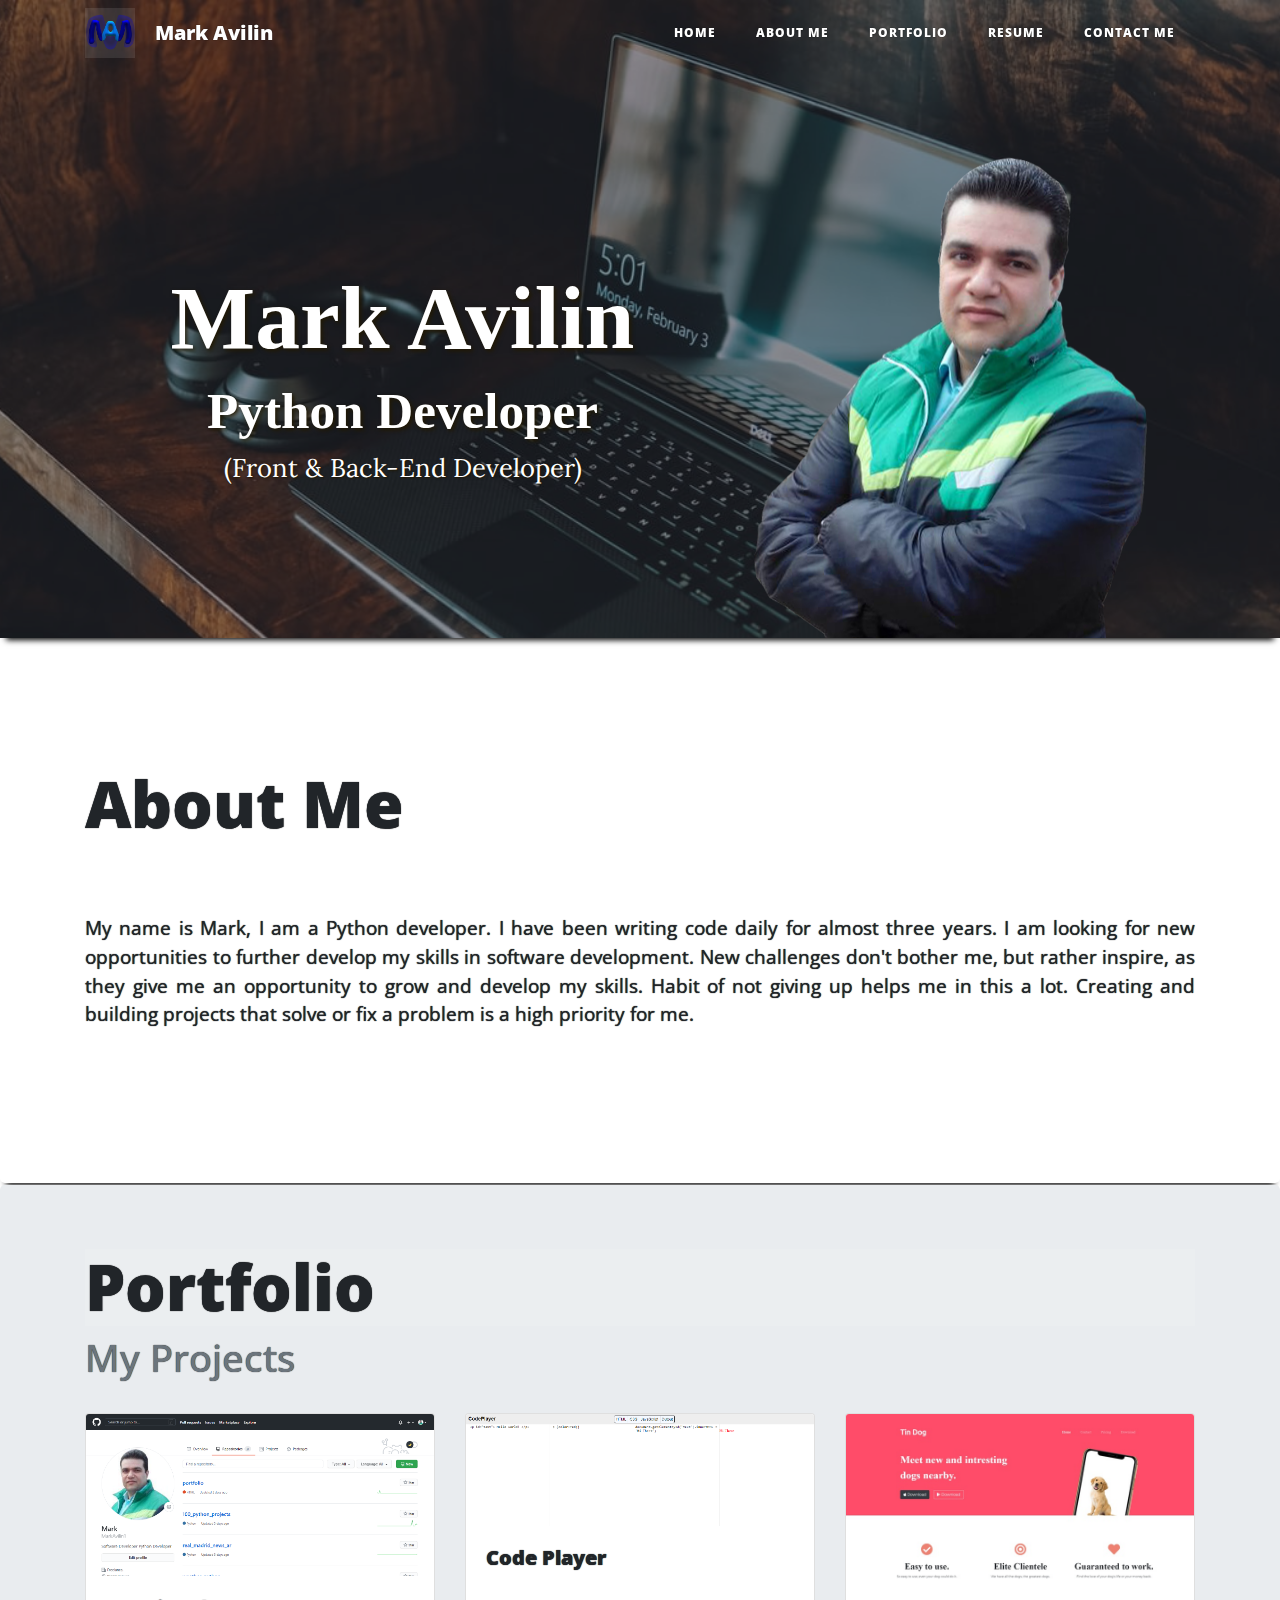
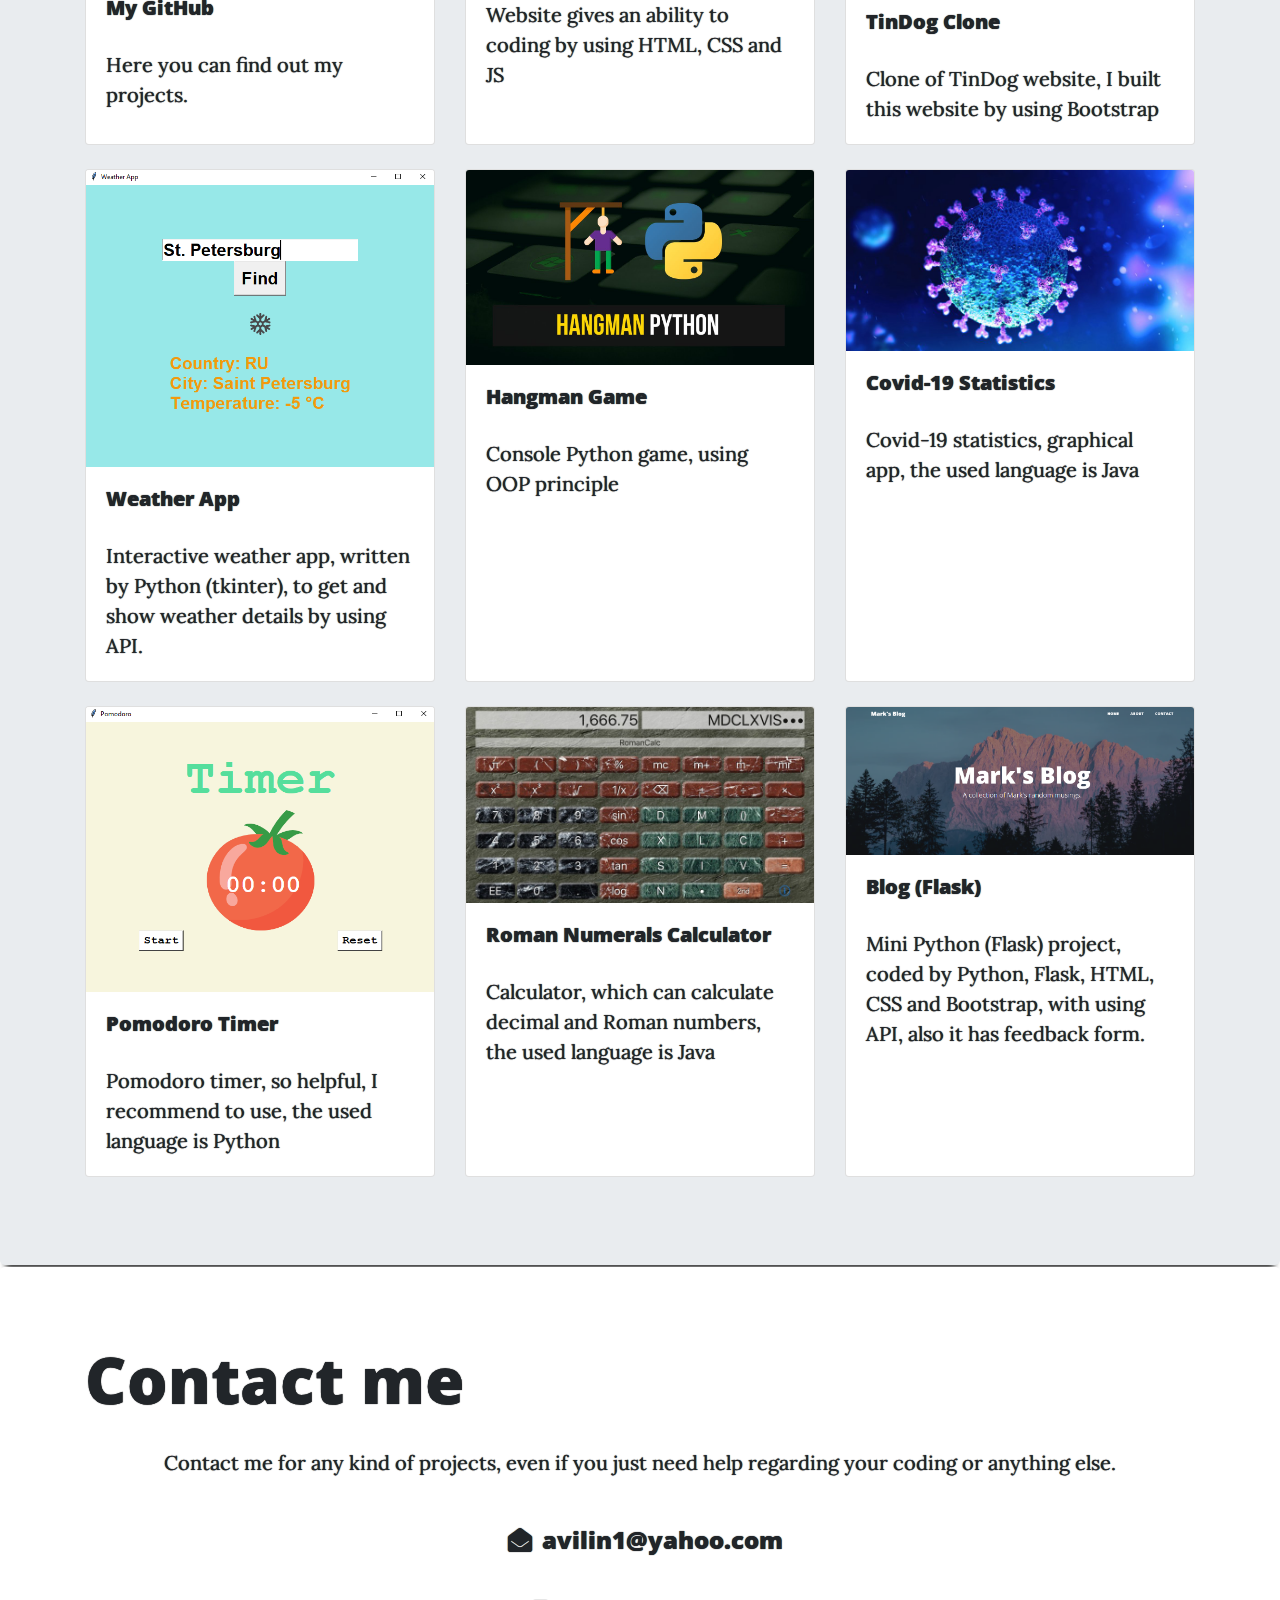
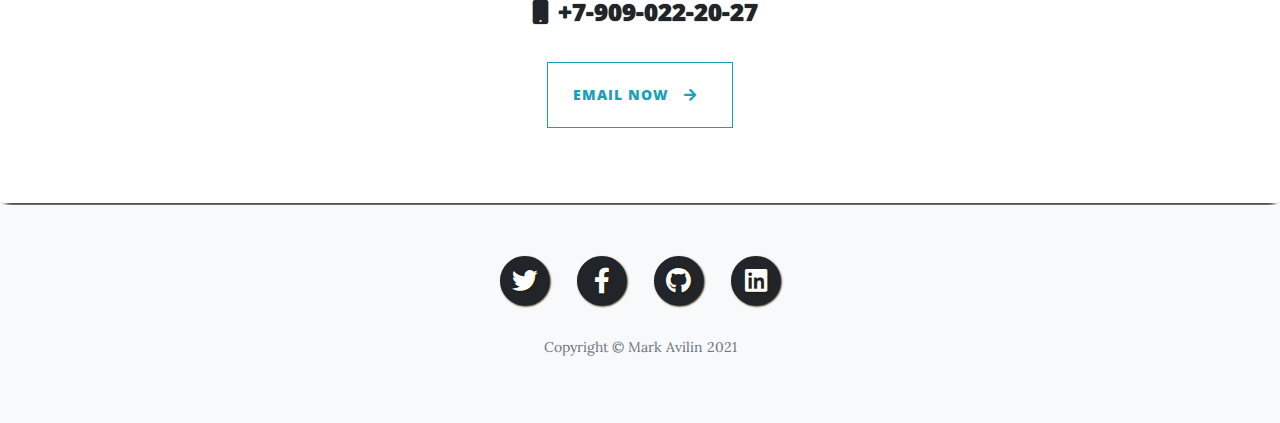
<file: index.html>
<!DOCTYPE html>
<html lang="en">

<head>

  <meta charset="utf-8">
  <meta name="viewport" content="width=device-width, initial-scale=1, shrink-to-fit=no">
  <meta name="description" content="">
  <meta name="author" content="">

  <title>Mark Avilin</title>

  <!-- Bootstrap core CSS -->
  <link href="vendor/bootstrap/css/bootstrap.min.css" rel="stylesheet">

  <!-- Custom fonts for this template -->
  <link href="vendor/fontawesome-free/css/all.min.css" rel="stylesheet" type="text/css">
  <link href='https://fonts.googleapis.com/css?family=Lora:400,700,400italic,700italic' rel='stylesheet' type='text/css'>
  <link href='https://fonts.googleapis.com/css?family=Open+Sans:300italic,400italic,600italic,700italic,800italic,400,300,600,700,800' rel='stylesheet' type='text/css'>

  <!-- Bootstrap style link -->
  <link href="https://cdn.jsdelivr.net/npm/bootstrap@5.0.0-beta1/dist/css/bootstrap.min.css" rel="stylesheet" integrity="sha384-giJF6kkoqNQ00vy+HMDP7azOuL0xtbfIcaT9wjKHr8RbDVddVHyTfAAsrekwKmP1" crossorigin="anonymous">


  <!-- Bootstrap scripts -->
  <script src="https://cdn.jsdelivr.net/npm/bootstrap@5.0.0-beta1/dist/js/bootstrap.bundle.min.js" integrity="sha384-ygbV9kiqUc6oa4msXn9868pTtWMgiQaeYH7/t7LECLbyPA2x65Kgf80OJFdroafW" crossorigin="anonymous"></script>
  <script src="https://cdn.jsdelivr.net/npm/@popperjs/core@2.5.4/dist/umd/popper.min.js" integrity="sha384-q2kxQ16AaE6UbzuKqyBE9/u/KzioAlnx2maXQHiDX9d4/zp8Ok3f+M7DPm+Ib6IU" crossorigin="anonymous"></script>
  <script src="https://cdn.jsdelivr.net/npm/bootstrap@5.0.0-beta1/dist/js/bootstrap.min.js" integrity="sha384-pQQkAEnwaBkjpqZ8RU1fF1AKtTcHJwFl3pblpTlHXybJjHpMYo79HY3hIi4NKxyj" crossorigin="anonymous"></script>

  
  
  
  
  <!-- Custom styles for this template -->
  <link href="css/clean-blog.min.css" rel="stylesheet">
  <link rel="stylesheet" href="css/styles.css">



  <!-- Site icon -->
  <link rel="icon" href="img/Logo.png">

</head>

<body>

  <!-- Navigation -->
  <nav class="navbar navbar-expand-lg navbar-light fixed-top" id="mainNav">
    <div class="container">
      <img src="img/Logo.png" alt="Logo" id="logo-img"><a class="navbar-brand" href="index.html"> Mark Avilin</a>
      <button class="navbar-toggler navbar-toggler-right" type="button" data-toggle="collapse" data-target="#navbarResponsive" aria-controls="navbarResponsive" aria-expanded="false" aria-label="Toggle navigation">
        Menu
        <i class="fas fa-bars"></i>
      </button>
      <div class="collapse navbar-collapse" id="navbarResponsive">
        <ul class="navbar-nav ml-auto">
          <li class="nav-item">
            <a class="nav-link" href="index.html">Home</a>
          </li>
          <li class="nav-item">
            <a class="nav-link" href="#about">About me</a>
          </li>
          <li class="nav-item">
            <a class="nav-link" href="#portfolio">portfolio</a>
          </li>
          <li class="nav-item">
            <a class="nav-link" href="https://markavilin1.github.io/resume/" target="_blank">Resume</a>
          </li>
          <li class="nav-item">
            <a class="nav-link" href="#contact">Contact me</a>
          </li>
        </ul>
      </div>
    </div>
  </nav>

  <!-- Page Header -->
  <header class="masthead" style="background-image: url('img/bg.jpeg'); background-attachment: fixed;">
    <div class="overlay"></div>
    <div class="container">
      <div class="row">
        <div class="col-lg-7 mx-auto header-detail">
            <h1 class="montserratalternates">Mark Avilin</h1>
            <h2>Python Developer</h2>
            <span class="subheading">(Front & Back-End Developer)</span>
        </div>
        <div class="col-lg-5 mx-auto">
          <img src="img/main-img.png" alt="Mark Avilin"  id="header-image" class="img-fluid">
        </div>
      </div>
    </div>
  </header>

  <!--About me section-->

  <section class="jumbotron bg-white" id="about">
    <div class="container">
      <h1 class="card-title center display-4 title1">About Me</h1>
      <br>
      <p class="card-text">
        My name is Mark, I am a Python developer. I have been writing code daily for almost three years. I am looking for new opportunities to further develop my skills 
        in software development. New challenges don't bother me, but rather inspire, as they give me an opportunity to grow and develop my skills. Habit of not giving up 
        helps me in this a lot. Creating and building projects that solve or fix a problem is a high priority for me.
      </p>
    </div>
  </section>
  
  <!--Portfolio-->

  <section class="jumbotron" id="portfolio" style="background-image: url(img/home-bg1.jpg);background-attachment: fixed;background-size: cover;">
    <div class="container">
    <h1 class="display-4  title1">Portfolio</h1>
    <h3 class="card-text title2 text-muted">My Projects</h3>

    <div class="row row-cols-1 row-cols-md-3">
      <div class="col mb-4">
        <div class="card h-100">
        <a href="https://github.com/MarkAvilin1?tab=repositories" class="center" target="_blank">  <img src="img/github.png" class="card-img-top " alt="GitHub">
          <div class="card-body">
            <h5 class="card-title title">My GitHub</h5></a>
            <p class="card-text">Here you can find out my projects. </p>
          </div>
        </div>
      </div>
      <div class="col mb-4">
        <div class="card h-100">
        <a href="https://markavilin1.github.io/MyCodePlayer/" class="center" target="_blank">  <img src="img/code.png" class="card-img-top " alt="Code Player">
          <div class="card-body">
            <h5 class="card-title title">Code Player</h5></a>
            <p class="card-text">Website gives an ability to coding by using HTML, CSS and JS</p>
          </div>
        </div>
      </div>
      <div class="col mb-4">
        <div class="card h-100">
        <a href="https://github.com/MarkAvilin1/100_python_projects/tree/master/src/tindog" class="center" target="_blank">  <img src="img/tindog.jpg" class="card-img-top " alt="TinDog">
          <div class="card-body">
            <h5 class="card-title title">TinDog Clone</h5></a>
            <p class="card-text">Clone of TinDog website, I built this website by using Bootstrap</p>
          </div>
        </div>
      </div>
      <div class="col mb-4">
        <div class="card h-100">
        <a href="https://github.com/MarkAvilin1/theGame" class="center" target="_blank">  <img src="img/weather.png" class="card-img-top " alt="Weather Python">
          <div class="card-body">
            <h5 class="card-title title">Weather App</h5></a>
            <p class="card-text">Interactive weather app, written by Python (tkinter), to get and show weather details by using API.</p>
          </div>
        </div>
      </div>
      <div class="col mb-4">
        <div class="card h-100">
        <a href="https://github.com/MarkAvilin1/hangman" class="center" target="_blank">  <img src="img/hangman.jpg" class="card-img-top " alt="HangMAn">
          <div class="card-body">
            <h5 class="card-title title">Hangman Game</h5></a>
            <p class="card-text">Console Python game, using OOP principle</p>
          </div>
        </div>
      </div>
      <div class="col mb-4">
        <div class="card h-100">
        <a href="https://github.com/MarkAvilin1/Covid19-Statistics" class="center" target="_blank">  <img src="img/covid-19.jpg" class="card-img-top " alt="Covid19-Statistics">
          <div class="card-body">
            <h5 class="card-title title">Covid-19 Statistics</h5></a>
            <p class="card-text">Covid-19 statistics, graphical app, the used language is Java</p>
          </div>
        </div>
      </div>
      <div class="col mb-4">
        <div class="card h-100">
        <a href="https://github.com/MarkAvilin1/100_python_projects/tree/master/src/pomodoro" class="center" target="_blank">  <img src="img/tomato.png" class="card-img-top " alt="Tomato Timer">
          <div class="card-body">
            <h5 class="card-title title">Pomodoro Timer</h5></a>
            <p class="card-text">Pomodoro timer, so helpful, I recommend to use, the used language is Python</p>
          </div>
        </div>
      </div>
      <div class="col mb-4">
        <div class="card h-100">
        <a href="https://github.com/MarkAvilin1/testTaksJM" class="center" target="_blank">  <img src="img/roman.jpeg" class="card-img-top " alt="Calculator">
          <div class="card-body">
            <h5 class="card-title title">Roman Numerals Calculator</h5></a>
            <p class="card-text">Calculator, which can calculate decimal and Roman numbers, the used language is Java</p>
          </div>
        </div>
      </div>
      <div class="col mb-4">
        <div class="card h-100">
        <a href="https://github.com/MarkAvilin1/100_python_projects/tree/master/src/bootstrap-blog" class="center" target="_blank">  <img src="img/blog.png" class="card-img-top " alt="Blog">
          <div class="card-body">
            <h5 class="card-title title">Blog (Flask)</h5></a>
            <p class="card-text">Mini Python (Flask) project, coded by Python, Flask, HTML, CSS and Bootstrap, with using API, also it has feedback form.</p>
          </div>
        </div>
      </div>
    </div>
    </div>
  </div>
  </section>

 
  <section class="jumbotron bg-white" id="contact">
    <div class="container">
      <h1 class="display-4 title1">Contact me</h1>
      <p>
        Contact me for any kind of projects, even if you just need help regarding your coding or anything else.
      </p>
      <div class="contact">
        <h4><i class="fas fa-envelope-open"></i>avilin1@yahoo.com</h4>
        <h4><i class="fas fa-mobile"></i>+7-909-022-20-27</h4>
      </div>
      <a href="mailto:avilin1@yahoo.com"><button class="btn btn-outline-info">
          Email now <i class="fas fa-arrow-right"></i></button></a>
    </div>
  </section>
  
 
   <!-- Footer -->
    
   <footer class="bg-light" style="margin-top: -30px;">
    <div class="container">
      <div class="row">
        <div class="col-lg-8 col-md-10 mx-auto">
          <ul class="list-inline text-center">
            <li class="list-inline-item">
              <a href="https://twitter.com/Avilin88" target="_blank">
                <span class="fa-stack fa-lg">
                  <i class="fas fa-circle fa-stack-2x"></i>
                  <i class="fab fa-twitter fa-stack-1x fa-inverse"></i>
                </span>
              </a>
            </li>
            <li class="list-inline-item">
              <a href="https://www.facebook.com/profile.php?id=100057172351345" target="_blank">
                <span class="fa-stack fa-lg">
                  <i class="fas fa-circle fa-stack-2x"></i>
                  <i class="fab fa-facebook-f fa-stack-1x fa-inverse"></i>
                </span>
              </a>
            </li>
            <li class="list-inline-item">
              <a href="https://github.com/MarkAvilin1" target="_blank">
                <span class="fa-stack fa-lg">
                  <i class="fas fa-circle fa-stack-2x"></i>
                  <i class="fab fa-github fa-stack-1x fa-inverse"></i>
                </span>
              </a>
            </li>
            <li class="list-inline-item">
              <a href="https://www.linkedin.com/in/mark-avilin-669142180/" target="_blank">
                <span class="fa-stack fa-lg">
                  <i class="fas fa-circle fa-stack-2x"></i>
                  <i class="fab fa-linkedin fa-stack-1x fa-inverse"></i>
                </span>
              </a>
            </li>
          </ul>
          
          <p class="copyright text-muted">Copyright &copy; Mark Avilin 2021</p>
        </div>
      </div>
    </div>
  </footer>

  <!-- Bootstrap core JavaScript -->
  <script src="vendor/jquery/jquery.min.js"></script>
  <script src="vendor/bootstrap/js/bootstrap.bundle.min.js"></script>

  <!-- Custom scripts for this template -->
  <script src="js/clean-blog.min.js"></script>

</body>

</html>
</file>
<file: css/styles.css>
body {
    margin: 0px;
    padding: 0px;
    box-sizing: border-box;
}

.title1 {
    font-size: 5vw;
    font-family: Ubuntu, Cantarell, 'Open Sans', 'Helvetica Neue', sans-serif;
    font-weight: 900;
}

.title2 {
    font-size: 3vw;
    font-family: Ubuntu, Cantarell, 'Open Sans', 'Helvetica Neue', sans-serif;
    font-weight: 500;
}

/* header & Nav */

nav, header {
    text-shadow: 0px 0px 1px black;
    margin-bottom: 0px;
}

/* Nav-Bar */
#logo-img {
    width: 50px;
    height: 50px;
    background-color: rgba(255, 255, 255, 0.1);
}

/* header */

#header-image {
    margin-bottom: 0px;
    text-align: left;
    width: 90%;
}

header {
    padding-top: 150px;
    box-shadow: 0 8px 6px -6px black;
}

.header-detail{
    text-align: center;
    color: white;
    padding-top: 10%;
}

.row h1 {
    font-size: 7vw;
    text-shadow: 2px 2px 4px rgb(34, 25, 2);
    font-family: Georgia, 'Times New Roman', Times, serif;
}

.row h2 {
    font-size: 4vw;
    text-shadow: 2px 2px 4px rgb(34, 25, 2);
    font-family: Georgia, 'Times New Roman', Times, serif;
}

.row span {
    font-size: 2vw;
    text-shadow: 1px 1px 2px rgb(34, 25, 2);
}

/* About me section  */

#about {
    margin-top: -50px;
    box-shadow: 0 8px 6px -6px black;
    text-shadow: 0px 0px 1px black;
    text-align: justify;
    font-size:1.2rem;
    padding: 10% 0 12% 0;
    font-family: Cantarell, 'Open Sans', 'Helvetica Neue', sans-serif;
}

#about h1 {
    font-size: 5vw;
    font-family: Ubuntu, Cantarell, 'Open Sans', 'Helvetica Neue', sans-serif;
    font-weight: 900;
}

/* portfolio section  */

#portfolio {
    margin-top: -30px;
    text-shadow: 0px 0px 1px black;
    box-shadow: 0 8px 6px -6px black;
}    

#portfolio h1 {
    background-color: rgba(255, 255, 255, 0.1);
}
   


#portfolio h3 {
    margin-bottom: 3%;
}

/* contact section  */

#contact {
    margin-top: -30px;
    text-shadow: 0px 0px 1px black;
    padding: 75px 50px;
    box-shadow: 0 8px 6px -6px black;
    text-align: center;
}

#contact h1 {
    text-align: left;
}

#contact i {
    padding: 10px;
}

#contact h4 {
    padding: 10px;
}

#contact button {
    margin-top: 10px;
}

/* media section  */
@media screen and (max-width: 900px) {
    .row h1 {
        font-size: 28pt;
    }
    
    .row h2 {
        font-size: 24pt;
    }

    .row span {
        font-size: 20pt;
    }

    #header-image {
        float: right;
        width: 70%;
        margin-right: 50px;
    }

    #about h1 {
        font-size: 20pt;
    }

    .title1 {
        font-size: 20pt;
        padding: 0px;
    }

    .title2 {
        font-size: 16pt;
    }

    #contact {
        margin-top: -30px;
        padding: 40px;
        box-shadow: 0 8px 6px -6px black;
        text-align: center;
    }
}
</file>
<file: css/clean-blog.min.css>
/*!
 * Start Bootstrap - Clean Blog v5.0.10 (https://startbootstrap.com/theme/clean-blog)
 * Copyright 2013-2020 Start Bootstrap
 * Licensed under MIT (https://github.com/StartBootstrap/startbootstrap-clean-blog/blob/master/LICENSE)
 */body{font-size:20px;color:#212529;font-family:Lora,'Times New Roman',serif}p{line-height:1.5;margin:30px 0}p a{text-decoration:underline}h1,h2,h3,h4,h5,h6{font-weight:800;font-family:'Open Sans','Helvetica Neue',Helvetica,Arial,sans-serif}a{color:#212529;transition:all .2s}a:focus,a:hover{color:#0085a1}blockquote{font-style:italic;color:#868e96}.section-heading{font-size:36px;font-weight:700;margin-top:60px}.caption{font-size:14px;font-style:italic;display:block;margin:0;padding:10px;text-align:center;border-bottom-right-radius:5px;border-bottom-left-radius:5px}::-moz-selection{color:#fff;background:#0085a1;text-shadow:none}::selection{color:#fff;background:#0085a1;text-shadow:none}img::-moz-selection{color:#fff;background:0 0}img::selection{color:#fff;background:0 0}img::-moz-selection{color:#fff;background:0 0}#mainNav{position:absolute;border-bottom:1px solid #e9ecef;background-color:#fff;font-family:'Open Sans','Helvetica Neue',Helvetica,Arial,sans-serif}#mainNav .navbar-brand{font-weight:800;color:#343a40}#mainNav .navbar-toggler{font-size:12px;font-weight:800;padding:13px;text-transform:uppercase;color:#343a40}#mainNav .navbar-nav>li.nav-item>a{font-size:12px;font-weight:800;letter-spacing:1px;text-transform:uppercase}@media only screen and (min-width:992px){#mainNav{border-bottom:1px solid transparent;background:0 0}#mainNav .navbar-brand{padding:10px 20px;color:#fff}#mainNav .navbar-brand:focus,#mainNav .navbar-brand:hover{color:rgba(255,255,255,.8)}#mainNav .navbar-nav>li.nav-item>a{padding:10px 20px;color:#fff}#mainNav .navbar-nav>li.nav-item>a:focus,#mainNav .navbar-nav>li.nav-item>a:hover{color:rgba(255,255,255,.8)}}@media only screen and (min-width:992px){#mainNav{transition:background-color .2s;transform:translate3d(0,0,0);-webkit-backface-visibility:hidden;backface-visibility:hidden}#mainNav.is-fixed{position:fixed;top:-67px;transition:transform .2s;border-bottom:1px solid #fff;background-color:rgba(255,255,255,.9)}#mainNav.is-fixed .navbar-brand{color:#212529}#mainNav.is-fixed .navbar-brand:focus,#mainNav.is-fixed .navbar-brand:hover{color:#0085a1}#mainNav.is-fixed .navbar-nav>li.nav-item>a{color:#212529}#mainNav.is-fixed .navbar-nav>li.nav-item>a:focus,#mainNav.is-fixed .navbar-nav>li.nav-item>a:hover{color:#0085a1}#mainNav.is-visible{transform:translate3d(0,100%,0)}}header.masthead{margin-bottom:50px;background:no-repeat center center;background-color:#868e96;background-attachment:scroll;position:relative;background-size:cover}header.masthead .overlay{position:absolute;top:0;left:0;height:100%;width:100%;background-color:#212529;opacity:.5}header.masthead .page-heading,header.masthead .post-heading,header.masthead .site-heading{padding:200px 0 150px;color:#fff}@media only screen and (min-width:768px){header.masthead .page-heading,header.masthead .post-heading,header.masthead .site-heading{padding:200px 0}}header.masthead .page-heading,header.masthead .site-heading{text-align:center}header.masthead .page-heading h1,header.masthead .site-heading h1{font-size:50px;margin-top:0}header.masthead .page-heading .subheading,header.masthead .site-heading .subheading{font-size:24px;font-weight:300;line-height:1.1;display:block;margin:10px 0 0;font-family:'Open Sans','Helvetica Neue',Helvetica,Arial,sans-serif}@media only screen and (min-width:768px){header.masthead .page-heading h1,header.masthead .site-heading h1{font-size:80px}}header.masthead .post-heading h1{font-size:35px}header.masthead .post-heading .meta,header.masthead .post-heading .subheading{line-height:1.1;display:block}header.masthead .post-heading .subheading{font-size:24px;font-weight:600;margin:10px 0 30px;font-family:'Open Sans','Helvetica Neue',Helvetica,Arial,sans-serif}header.masthead .post-heading .meta{font-size:20px;font-weight:300;font-style:italic;font-family:Lora,'Times New Roman',serif}header.masthead .post-heading .meta a{color:#fff}@media only screen and (min-width:768px){header.masthead .post-heading h1{font-size:55px}header.masthead .post-heading .subheading{font-size:30px}}.post-preview>a{color:#212529}.post-preview>a:focus,.post-preview>a:hover{text-decoration:none;color:#0085a1}.post-preview>a>.post-title{font-size:30px;margin-top:30px;margin-bottom:10px}.post-preview>a>.post-subtitle{font-weight:300;margin:0 0 10px}.post-preview>.post-meta{font-size:18px;font-style:italic;margin-top:0;color:#868e96}.post-preview>.post-meta>a{text-decoration:none;color:#212529}.post-preview>.post-meta>a:focus,.post-preview>.post-meta>a:hover{text-decoration:underline;color:#0085a1}@media only screen and (min-width:768px){.post-preview>a>.post-title{font-size:36px}}.floating-label-form-group{font-size:14px;position:relative;margin-bottom:0;padding-bottom:.5em;border-bottom:1px solid #dee2e6}.floating-label-form-group input,.floating-label-form-group textarea{font-size:1.5em;position:relative;z-index:1;padding:0;resize:none;border:none;border-radius:0;background:0 0;box-shadow:none!important;font-family:Lora,'Times New Roman',serif}.floating-label-form-group input::-webkit-input-placeholder,.floating-label-form-group textarea::-webkit-input-placeholder{color:#868e96;font-family:Lora,'Times New Roman',serif}.floating-label-form-group label{font-size:.85em;line-height:1.764705882em;position:relative;z-index:0;top:2em;display:block;margin:0;transition:top .3s ease,opacity .3s ease;opacity:0}.floating-label-form-group .help-block{margin:15px 0}.floating-label-form-group-with-value label{top:0;opacity:1}.floating-label-form-group-with-focus label{color:#0085a1}form .form-group:first-child .floating-label-form-group{border-top:1px solid #dee2e6}footer{padding:50px 0 65px}footer .list-inline{margin:0;padding:0}footer .copyright{font-size:14px;margin-bottom:0;text-align:center}.btn{font-size:14px;font-weight:800;padding:15px 25px;letter-spacing:1px;text-transform:uppercase;border-radius:0;font-family:'Open Sans','Helvetica Neue',Helvetica,Arial,sans-serif}.btn-primary{background-color:#0085a1;border-color:#0085a1}.btn-primary:active,.btn-primary:focus,.btn-primary:hover{color:#fff;background-color:#00657b!important;border-color:#00657b!important}.btn-lg{font-size:16px;padding:25px 35px}
</file>
